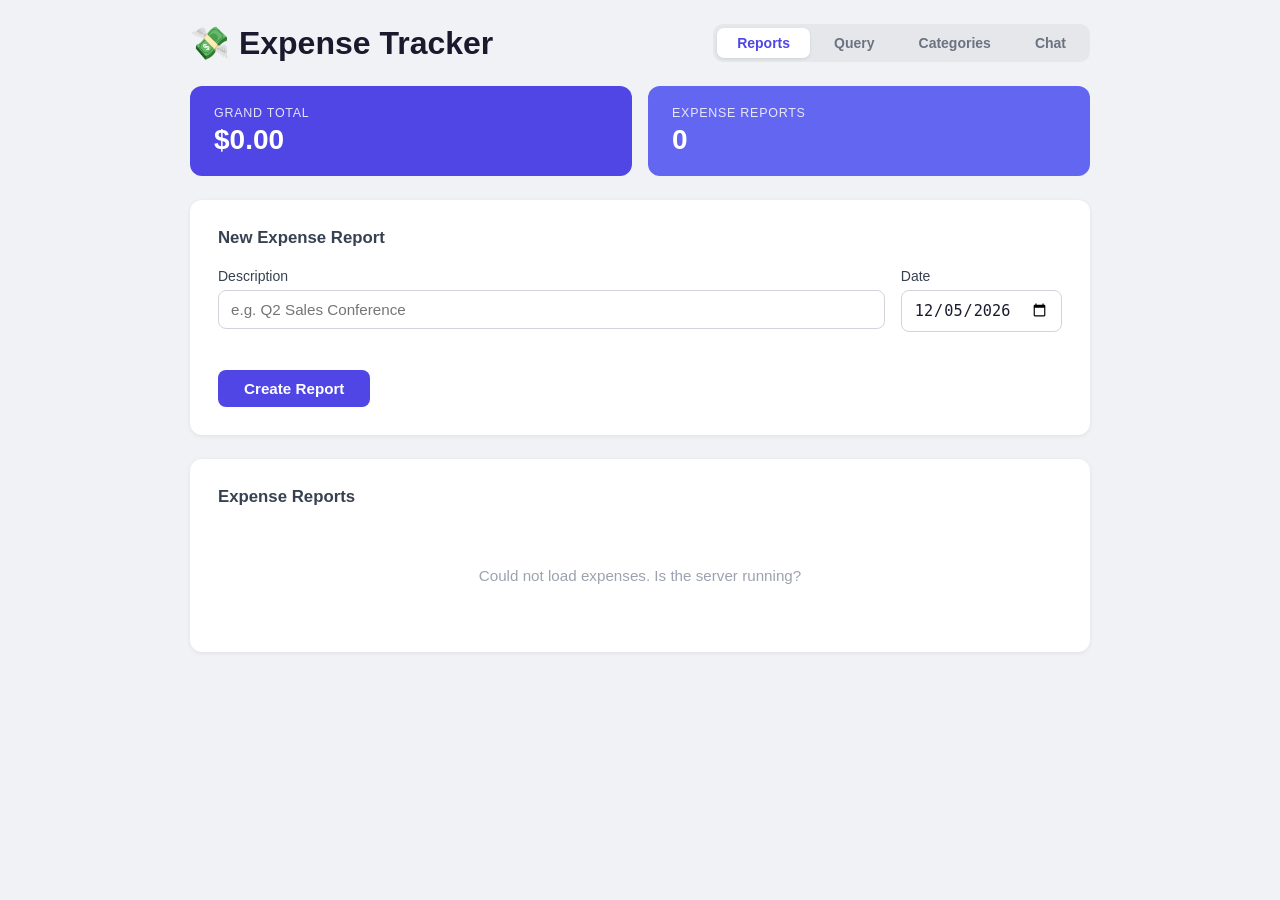
<file: frontend/index.html>
<!DOCTYPE html>
<html lang="en">
<head>
  <meta charset="UTF-8" />
  <meta name="viewport" content="width=device-width, initial-scale=1.0" />
  <title>Expense Tracker</title>
  <link rel="stylesheet" href="styles.css" />
</head>
<body>
  <div class="container">
    <header>
      <h1>💸 Expense Tracker</h1>
      <nav class="page-nav">
        <a href="index.html" class="nav-tab nav-tab--active">Reports</a>
        <a href="query.html" class="nav-tab">Query</a>
        <a href="categories.html" class="nav-tab">Categories</a>
        <a href="chat.html" class="nav-tab">Chat</a>
      </nav>
    </header>

    <!-- Summary bar -->
    <section class="summary-bar">
      <div class="summary-item summary-item--primary">
        <span class="summary-label">Grand Total</span>
        <span class="summary-value" id="total-amount">$0.00</span>
      </div>
      <div class="summary-item">
        <span class="summary-label">Expense Reports</span>
        <span class="summary-value" id="total-count">0</span>
      </div>
    </section>

    <!-- New Expense Report Form -->
    <section class="card">
      <h2>New Expense Report</h2>
      <form id="report-form" novalidate>
        <div class="form-row">
          <div class="form-group form-group--grow">
            <label for="description">Description</label>
            <input
              type="text"
              id="description"
              placeholder="e.g. Q2 Sales Conference"
              maxlength="200"
              required
            />
            <span class="field-error" id="description-error"></span>
          </div>
          <div class="form-group">
            <label for="date">Date</label>
            <input type="date" id="date" required />
            <span class="field-error" id="date-error"></span>
          </div>
        </div>
        <div id="report-form-error" class="form-error hidden"></div>
        <button type="submit" id="report-submit-btn">Create Report</button>
      </form>
    </section>

    <!-- Expense Reports List -->
    <section class="card">
      <h2>Expense Reports</h2>
      <div id="loading" class="loading hidden">Loading…</div>
      <div id="empty-state" class="empty-state hidden">
        No expense reports yet. Create one above!
      </div>
      <div id="reports-list"></div>
    </section>
  </div>

  <!-- Sub-expense modal -->
  <div id="modal-overlay" class="modal-overlay hidden" role="dialog" aria-modal="true" aria-labelledby="modal-title">
    <div class="modal">
      <div class="modal-header">
        <h3 id="modal-title">Add Sub-Expense</h3>
        <button class="modal-close" id="modal-close-btn" aria-label="Close">&times;</button>
      </div>
      <form id="sub-expense-form" novalidate autocomplete="off">
        <input type="hidden" id="modal-report-id" />
        <div class="form-group">
          <label for="sub-category">Category</label>
          <select id="sub-category" required>
            <option value="">— Select a category —</option>
            <!-- populated dynamically from /api/categories -->
          </select>
          <span class="field-error" id="sub-category-error"></span>
        </div>
        <div class="form-group">
          <label for="sub-note">Note <span class="optional">(optional)</span></label>
          <input type="text" id="sub-note" placeholder="e.g. Flight to NYC" maxlength="200" autocomplete="off" />
        </div>
        <div class="form-group">
          <label for="sub-amount">Amount ($)</label>
          <input type="number" id="sub-amount" placeholder="0.00" min="0.01" step="0.01" required />
          <span class="field-error" id="sub-amount-error"></span>
        </div>
        <div id="sub-form-error" class="form-error hidden"></div>
        <div class="modal-actions">
          <button type="button" class="btn-secondary" id="modal-cancel-btn">Cancel</button>
          <button type="submit" id="sub-submit-btn">Add</button>
        </div>
      </form>
    </div>
  </div>

  <script src="app.js"></script>
</body>
</html>
</file>
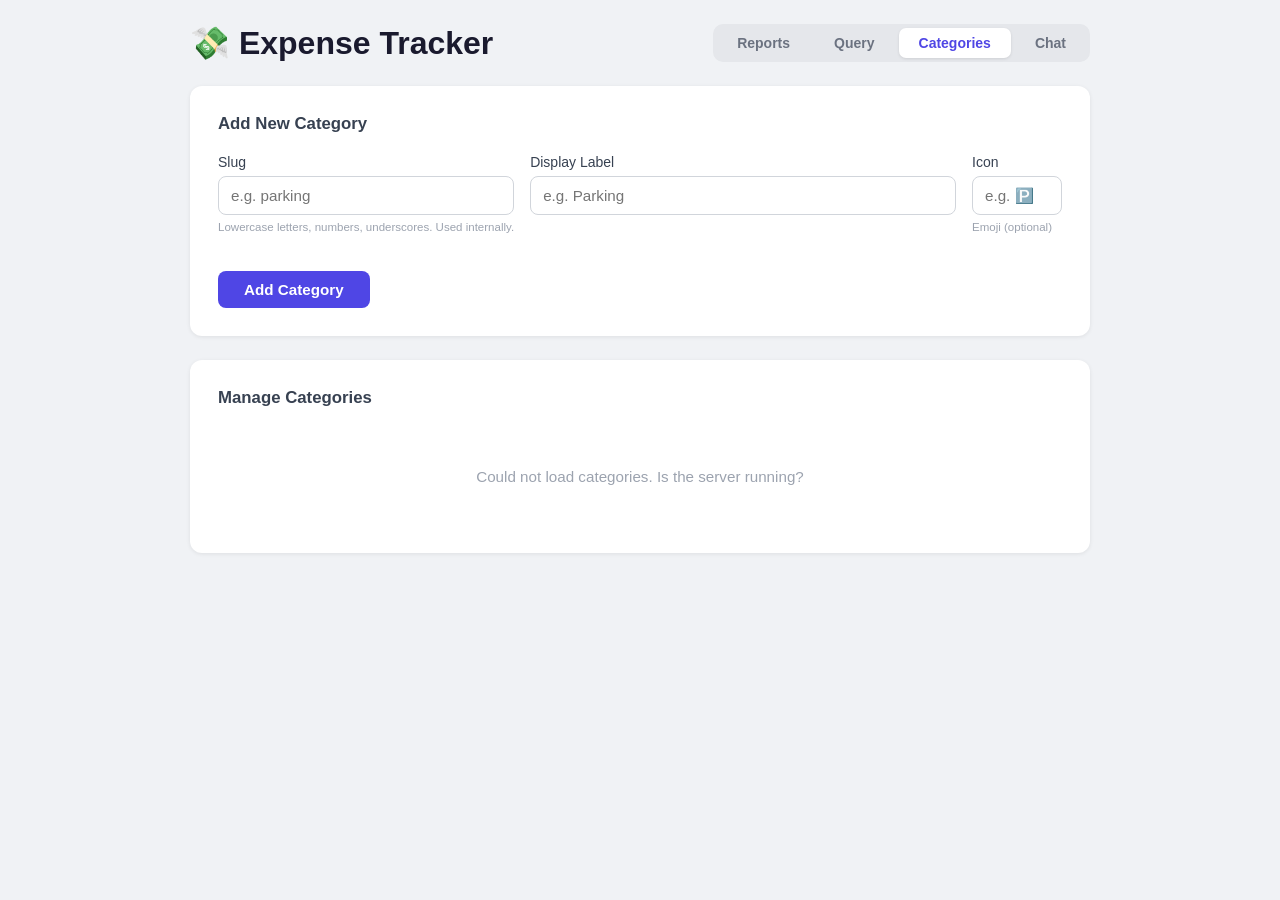
<file: frontend/categories.html>
<!DOCTYPE html>
<html lang="en">
<head>
  <meta charset="UTF-8" />
  <meta name="viewport" content="width=device-width, initial-scale=1.0" />
  <title>Expense Tracker — Categories</title>
  <link rel="stylesheet" href="styles.css" />
  <link rel="stylesheet" href="categories.css" />
</head>
<body>
  <div class="container">
    <header>
      <h1>💸 Expense Tracker</h1>
      <nav class="page-nav">
        <a href="index.html" class="nav-tab">Reports</a>
        <a href="query.html" class="nav-tab">Query</a>
        <a href="categories.html" class="nav-tab nav-tab--active">Categories</a>
        <a href="chat.html" class="nav-tab">Chat</a>
      </nav>
    </header>

    <!-- Add Category -->
    <section class="card">
      <h2>Add New Category</h2>
      <form id="add-category-form" novalidate autocomplete="off">
        <div class="form-row">
          <div class="form-group">
            <label for="new-slug">Slug</label>
            <input type="text" id="new-slug" placeholder="e.g. parking" maxlength="50" required />
            <span class="field-hint">Lowercase letters, numbers, underscores. Used internally.</span>
            <span class="field-error" id="new-slug-error"></span>
          </div>
          <div class="form-group form-group--grow">
            <label for="new-label">Display Label</label>
            <input type="text" id="new-label" placeholder="e.g. Parking" maxlength="100" required />
            <span class="field-error" id="new-label-error"></span>
          </div>
          <div class="form-group form-group--icon">
            <label for="new-icon">Icon</label>
            <input type="text" id="new-icon" placeholder="e.g. 🅿️" maxlength="10" />
            <span class="field-hint">Emoji (optional)</span>
          </div>
        </div>
        <div id="add-form-error" class="form-error hidden"></div>
        <button type="submit" id="add-btn">Add Category</button>
      </form>
    </section>

    <!-- Category List -->
    <section class="card">
      <h2>Manage Categories</h2>
      <div id="cat-loading" class="loading hidden">Loading…</div>
      <div id="cat-empty" class="empty-state hidden">No categories found.</div>
      <div id="cat-list"></div>
    </section>
  </div>

  <script src="categories.js"></script>
</body>
</html>
</file>
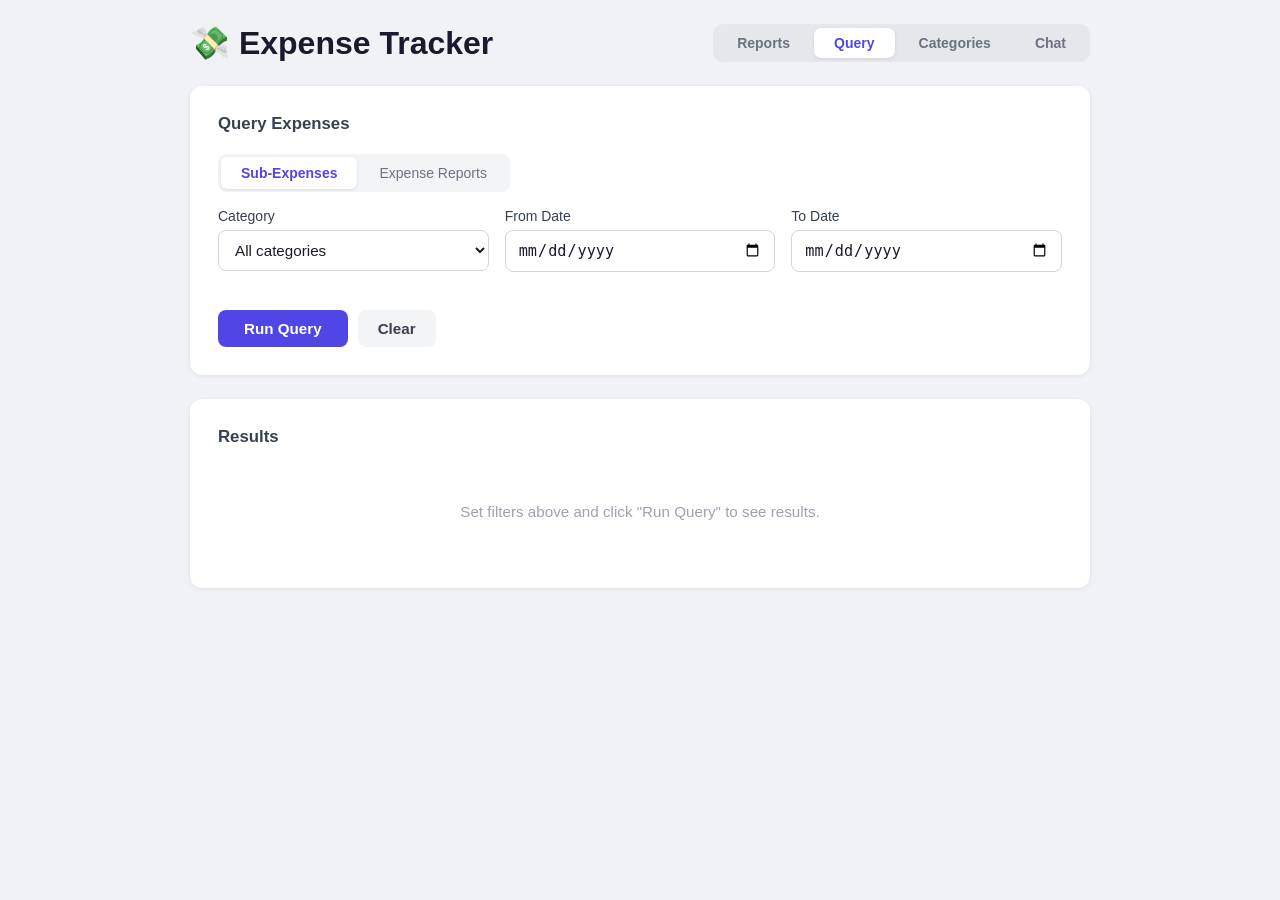
<file: frontend/query.html>
<!DOCTYPE html>
<html lang="en">
<head>
  <meta charset="UTF-8" />
  <meta name="viewport" content="width=device-width, initial-scale=1.0" />
  <title>Expense Tracker — Query</title>
  <link rel="stylesheet" href="styles.css" />
  <link rel="stylesheet" href="query.css" />
</head>
<body>
  <div class="container">
    <header>
      <h1>💸 Expense Tracker</h1>
      <nav class="page-nav">
        <a href="index.html" class="nav-tab">Reports</a>
        <a href="query.html" class="nav-tab nav-tab--active">Query</a>
        <a href="categories.html" class="nav-tab">Categories</a>
        <a href="chat.html" class="nav-tab">Chat</a>
      </nav>
    </header>

    <!-- Filter panel -->
    <section class="card">
      <h2>Query Expenses</h2>
      <form id="query-form" novalidate autocomplete="off">

        <!-- Result type toggle -->
        <div class="filter-row">
          <div class="toggle-group" role="group" aria-label="Result type">
            <button type="button" class="toggle-btn toggle-btn--active" data-type="sub_expenses">
              Sub-Expenses
            </button>
            <button type="button" class="toggle-btn" data-type="reports">
              Expense Reports
            </button>
          </div>
        </div>

        <!-- Filters -->
        <div class="filter-row">
          <!-- Category (sub-expenses only) -->
          <div class="form-group form-group--grow" id="category-group">
            <label for="q-category">Category</label>
            <select id="q-category">
              <option value="">All categories</option>
              <!-- populated dynamically from /api/categories -->
            </select>
            <span class="field-error"></span>
          </div>

          <!-- Date from -->
          <div class="form-group form-group--grow">
            <label for="q-date-from">From Date</label>
            <input type="date" id="q-date-from" />
            <span class="field-error" id="q-date-from-error"></span>
          </div>

          <!-- Date to -->
          <div class="form-group form-group--grow">
            <label for="q-date-to">To Date</label>
            <input type="date" id="q-date-to" />
            <span class="field-error" id="q-date-to-error"></span>
          </div>
        </div>

        <div id="query-form-error" class="form-error hidden"></div>

        <div class="filter-actions">
          <button type="submit" class="btn-query-run" id="run-query-btn">Run Query</button>
          <button type="button" class="btn-secondary" id="clear-btn">Clear</button>
        </div>
      </form>
    </section>

    <!-- Results -->
    <section class="card" id="results-section">
      <div class="results-header">
        <h2>Results</h2>
        <div class="results-meta hidden" id="results-meta">
          <span id="results-count"></span>
          <span class="results-total" id="results-total"></span>
        </div>
      </div>

      <div id="query-loading" class="loading hidden">Running query…</div>
      <div id="query-empty" class="empty-state">
        Set filters above and click "Run Query" to see results.
      </div>

      <!-- Sub-expense results table -->
      <div id="sub-results-wrap" class="hidden">
        <!-- Category breakdown chips -->
        <div id="breakdown-chips" class="breakdown-chips"></div>
        <div class="table-wrapper">
          <table class="results-table">
            <thead>
              <tr>
                <th>Report Date</th>
                <th>Report</th>
                <th>Category</th>
                <th>Note</th>
                <th class="col-amount">Amount</th>
              </tr>
            </thead>
            <tbody id="sub-results-body"></tbody>
            <tfoot>
              <tr class="results-total-row">
                <td colspan="4">Total</td>
                <td id="sub-results-total"></td>
              </tr>
            </tfoot>
          </table>
        </div>
      </div>

      <!-- Report results -->
      <div id="report-results-wrap" class="hidden">
        <div id="report-results-list"></div>
        <div class="results-grand-total hidden" id="report-grand-total-row">
          <span>Grand Total</span>
          <span id="report-grand-total-value"></span>
        </div>
      </div>
    </section>
  </div>

  <script src="query.js"></script>
</body>
</html>
</file>
<file: frontend/styles.css>
*, *::before, *::after {
  box-sizing: border-box;
  margin: 0;
  padding: 0;
}

body {
  font-family: -apple-system, BlinkMacSystemFont, "Segoe UI", Roboto, sans-serif;
  background: #f0f2f5;
  color: #1a1a2e;
  min-height: 100vh;
  padding: 24px 16px;
}

.container {
  max-width: 900px;
  margin: 0 auto;
  display: flex;
  flex-direction: column;
  gap: 24px;
}

/* ── Header ─────────────────────────────────────────────────────────────── */
header {
  display: flex;
  align-items: center;
  justify-content: space-between;
  flex-wrap: wrap;
  gap: 12px;
}

header h1 {
  font-size: 2rem;
  font-weight: 700;
  color: #1a1a2e;
}

/* ── Page nav ───────────────────────────────────────────────────────────── */
.page-nav {
  display: flex;
  gap: 4px;
  background: #e5e7eb;
  border-radius: 10px;
  padding: 4px;
}

.nav-tab {
  padding: 7px 20px;
  border-radius: 7px;
  font-size: 0.875rem;
  font-weight: 600;
  color: #6b7280;
  text-decoration: none;
  transition: background 0.15s, color 0.15s;
}

.nav-tab:hover {
  color: #374151;
  background: #f3f4f6;
}

.nav-tab--active {
  background: #fff;
  color: #4f46e5;
  box-shadow: 0 1px 3px rgba(0,0,0,0.1);
}

/* ── Summary bar ────────────────────────────────────────────────────────── */
.summary-bar {
  display: flex;
  gap: 16px;
}

.summary-item {
  flex: 1;
  background: #6366f1;
  color: #fff;
  border-radius: 12px;
  padding: 20px 24px;
  display: flex;
  flex-direction: column;
  gap: 4px;
}

.summary-item--primary {
  background: #4f46e5;
}

.summary-label {
  font-size: 0.78rem;
  text-transform: uppercase;
  letter-spacing: 0.06em;
  opacity: 0.85;
}

.summary-value {
  font-size: 1.75rem;
  font-weight: 700;
}

/* ── Card ───────────────────────────────────────────────────────────────── */
.card {
  background: #fff;
  border-radius: 12px;
  padding: 28px;
  box-shadow: 0 1px 4px rgba(0, 0, 0, 0.08);
}

.card h2 {
  font-size: 1.05rem;
  font-weight: 600;
  margin-bottom: 20px;
  color: #374151;
}

/* ── Forms ──────────────────────────────────────────────────────────────── */
.form-row {
  display: flex;
  gap: 16px;
  flex-wrap: wrap;
}

.form-group {
  display: flex;
  flex-direction: column;
  gap: 6px;
}

.form-group--grow {
  flex: 1;
  min-width: 200px;
}

label {
  font-size: 0.875rem;
  font-weight: 500;
  color: #374151;
}

.optional {
  font-weight: 400;
  color: #9ca3af;
  font-size: 0.8rem;
}

input[type="text"],
input[type="date"],
input[type="number"],
select {
  padding: 10px 12px;
  border: 1.5px solid #d1d5db;
  border-radius: 8px;
  font-size: 0.95rem;
  color: #1a1a2e;
  background: #fff;
  transition: border-color 0.15s, box-shadow 0.15s;
  width: 100%;
}

input:focus,
select:focus {
  outline: none;
  border-color: #4f46e5;
  box-shadow: 0 0 0 3px rgba(79, 70, 229, 0.12);
}

input.invalid,
select.invalid {
  border-color: #ef4444;
}

.field-error {
  font-size: 0.78rem;
  color: #ef4444;
  min-height: 1em;
}

.form-error {
  margin-top: 12px;
  padding: 10px 14px;
  background: #fef2f2;
  border: 1px solid #fecaca;
  border-radius: 8px;
  color: #b91c1c;
  font-size: 0.875rem;
}

button[type="submit"] {
  margin-top: 20px;
  padding: 10px 26px;
  background: #4f46e5;
  color: #fff;
  border: none;
  border-radius: 8px;
  font-size: 0.95rem;
  font-weight: 600;
  cursor: pointer;
  transition: background 0.15s, opacity 0.15s;
}

button[type="submit"]:hover {
  background: #4338ca;
}

button[type="submit"]:disabled {
  opacity: 0.6;
  cursor: not-allowed;
}

/* ── Expense Report Cards ────────────────────────────────────────────────── */
.report-card {
  border: 1.5px solid #e5e7eb;
  border-radius: 10px;
  margin-bottom: 16px;
  overflow: hidden;
}

.report-card:last-child {
  margin-bottom: 0;
}

.report-header {
  display: flex;
  align-items: center;
  gap: 12px;
  padding: 14px 18px;
  background: #f9fafb;
  cursor: pointer;
  user-select: none;
  transition: background 0.12s;
}

.report-header:hover {
  background: #f3f4f6;
}

.report-toggle {
  font-size: 0.75rem;
  color: #6b7280;
  transition: transform 0.2s;
  flex-shrink: 0;
}

.report-toggle.open {
  transform: rotate(90deg);
}

.report-meta {
  flex: 1;
  min-width: 0;
}

.report-description {
  font-weight: 600;
  font-size: 0.95rem;
  color: #111827;
  white-space: nowrap;
  overflow: hidden;
  text-overflow: ellipsis;
}

.report-date {
  font-size: 0.8rem;
  color: #6b7280;
  margin-top: 2px;
}

.report-total {
  font-size: 1.05rem;
  font-weight: 700;
  color: #4f46e5;
  flex-shrink: 0;
}

.report-actions {
  display: flex;
  gap: 8px;
  flex-shrink: 0;
}

.btn-add-sub {
  padding: 5px 12px;
  background: #4f46e5;
  color: #fff;
  border: none;
  border-radius: 6px;
  font-size: 0.8rem;
  font-weight: 600;
  cursor: pointer;
  transition: background 0.15s;
}

.btn-add-sub:hover {
  background: #4338ca;
}

.btn-edit-report {
  padding: 5px 10px;
  background: none;
  border: 1.5px solid #a5b4fc;
  color: #4f46e5;
  border-radius: 6px;
  font-size: 0.8rem;
  font-weight: 500;
  cursor: pointer;
  transition: background 0.15s, color 0.15s;
}

.btn-edit-report:hover {
  background: #4f46e5;
  color: #fff;
}

.btn-delete-report {
  padding: 5px 10px;
  background: none;
  border: 1.5px solid #fca5a5;
  color: #ef4444;
  border-radius: 6px;
  font-size: 0.8rem;
  cursor: pointer;
  transition: background 0.15s, color 0.15s;
}

.btn-delete-report:hover {
  background: #ef4444;
  color: #fff;
}

/* ── Edit-mode header ───────────────────────────────────────────────────── */
.report-header--editing {
  background: #faf5ff;
  border-bottom: 1.5px solid #ddd6fe;
  cursor: default;
  flex-wrap: wrap;
  align-items: flex-start;
  gap: 14px;
}

.report-header--editing:hover {
  background: #faf5ff;
}

.edit-header-fields {
  display: flex;
  gap: 14px;
  flex: 1;
  flex-wrap: wrap;
  min-width: 0;
}

.edit-field-group {
  display: flex;
  flex-direction: column;
  gap: 4px;
  flex: 1;
  min-width: 160px;
}

.edit-field-group--date {
  flex: 0 0 160px;
}

.edit-label {
  font-size: 0.75rem;
  font-weight: 600;
  text-transform: uppercase;
  letter-spacing: 0.05em;
  color: #7c3aed;
}

.edit-input {
  padding: 8px 10px;
  border: 1.5px solid #c4b5fd;
  border-radius: 7px;
  font-size: 0.9rem;
  color: #1a1a2e;
  background: #fff;
  transition: border-color 0.15s, box-shadow 0.15s;
  width: 100%;
}

.edit-input:focus {
  outline: none;
  border-color: #7c3aed;
  box-shadow: 0 0 0 3px rgba(124, 58, 237, 0.12);
}

.edit-input.invalid {
  border-color: #ef4444;
}

.edit-field-error {
  font-size: 0.75rem;
  color: #ef4444;
  min-height: 1em;
}

.btn-save-report {
  padding: 7px 16px;
  background: #7c3aed;
  color: #fff;
  border: none;
  border-radius: 6px;
  font-size: 0.8rem;
  font-weight: 600;
  cursor: pointer;
  transition: background 0.15s, opacity 0.15s;
  white-space: nowrap;
}

.btn-save-report:hover   { background: #6d28d9; }
.btn-save-report:disabled { opacity: 0.6; cursor: not-allowed; }

.btn-cancel-edit {
  padding: 7px 14px;
  background: none;
  border: 1.5px solid #d1d5db;
  color: #6b7280;
  border-radius: 6px;
  font-size: 0.8rem;
  font-weight: 500;
  cursor: pointer;
  transition: background 0.15s, color 0.15s;
  white-space: nowrap;
}

.btn-cancel-edit:hover { background: #f3f4f6; color: #374151; }

/* ── Edit-mode sub-expense rows ─────────────────────────────────────────── */
.sub-edit-row td {
  padding: 8px 10px;
  vertical-align: top;
}

.edit-input-sm {
  padding: 6px 8px;
  border: 1.5px solid #c4b5fd;
  border-radius: 6px;
  font-size: 0.85rem;
  color: #1a1a2e;
  background: #fff;
  width: 100%;
  transition: border-color 0.15s, box-shadow 0.15s;
}

.edit-input-sm:focus {
  outline: none;
  border-color: #7c3aed;
  box-shadow: 0 0 0 3px rgba(124, 58, 237, 0.1);
}

.edit-input-sm.invalid { border-color: #ef4444; }

.sub-edit-amount-error {
  display: block;
  font-size: 0.72rem;
  color: #ef4444;
  margin-top: 2px;
  min-height: 1em;
}

.sub-edit-actions-cell {
  white-space: nowrap;
}

/* ── Timestamp footer ───────────────────────────────────────────────────── */
.timestamp-footer {
  display: flex;
  gap: 24px;
  padding: 8px 16px;
  background: #f9fafb;
  border-top: 1px solid #e5e7eb;
  font-size: 0.75rem;
  color: #9ca3af;
}

/* ── Sub-expenses panel ─────────────────────────────────────────────────── */
.sub-expenses-panel {
  display: none;
  border-top: 1.5px solid #e5e7eb;
}

.sub-expenses-panel.open {
  display: block;
}

.sub-expenses-empty {
  padding: 20px 18px;
  color: #9ca3af;
  font-size: 0.875rem;
  font-style: italic;
}

.sub-expenses-table {
  width: 100%;
  border-collapse: collapse;
  font-size: 0.875rem;
}

.sub-expenses-table thead th {
  text-align: left;
  padding: 8px 14px;
  font-size: 0.72rem;
  text-transform: uppercase;
  letter-spacing: 0.05em;
  color: #9ca3af;
  background: #fafafa;
  border-bottom: 1px solid #e5e7eb;
}

.sub-expenses-table tbody tr {
  border-bottom: 1px solid #f3f4f6;
  transition: background 0.1s;
}

.sub-expenses-table tbody tr:last-child {
  border-bottom: none;
}

.sub-expenses-table tbody tr:hover {
  background: #f9fafb;
}

.sub-expenses-table tbody td {
  padding: 10px 14px;
  color: #374151;
}

.category-badge {
  display: inline-flex;
  align-items: center;
  gap: 5px;
  padding: 3px 9px;
  border-radius: 20px;
  font-size: 0.78rem;
  font-weight: 500;
  background: #ede9fe;
  color: #5b21b6;
}

.amount-cell {
  font-weight: 600;
  color: #111827;
}

.sub-total-row td {
  padding: 10px 14px;
  font-weight: 700;
  color: #4f46e5;
  background: #f5f3ff;
  border-top: 1.5px solid #e5e7eb;
}

.btn-delete-sub {
  background: none;
  border: 1.5px solid #fca5a5;
  color: #ef4444;
  border-radius: 6px;
  padding: 3px 9px;
  font-size: 0.75rem;
  cursor: pointer;
  transition: background 0.15s, color 0.15s;
}

.btn-delete-sub:hover {
  background: #ef4444;
  color: #fff;
}

/* ── Modal ──────────────────────────────────────────────────────────────── */
.modal-overlay {
  position: fixed;
  inset: 0;
  background: rgba(0, 0, 0, 0.45);
  display: flex;
  align-items: center;
  justify-content: center;
  z-index: 100;
  padding: 16px;
}

.modal {
  background: #fff;
  border-radius: 14px;
  width: 100%;
  max-width: 440px;
  box-shadow: 0 20px 60px rgba(0, 0, 0, 0.2);
  overflow: hidden;
}

.modal-header {
  display: flex;
  align-items: center;
  justify-content: space-between;
  padding: 18px 22px 14px;
  border-bottom: 1px solid #e5e7eb;
}

.modal-header h3 {
  font-size: 1rem;
  font-weight: 600;
  color: #111827;
}

.modal-close {
  background: none;
  border: none;
  font-size: 1.4rem;
  color: #9ca3af;
  cursor: pointer;
  line-height: 1;
  padding: 2px 6px;
  border-radius: 4px;
  transition: color 0.15s;
}

.modal-close:hover {
  color: #374151;
}

#sub-expense-form {
  padding: 20px 22px;
  display: flex;
  flex-direction: column;
  gap: 16px;
}

#sub-expense-form button[type="submit"] {
  margin-top: 0;
}

.modal-actions {
  display: flex;
  gap: 10px;
  justify-content: flex-end;
  padding-top: 4px;
}

.btn-secondary {
  padding: 10px 20px;
  background: #f3f4f6;
  color: #374151;
  border: none;
  border-radius: 8px;
  font-size: 0.95rem;
  font-weight: 600;
  cursor: pointer;
  transition: background 0.15s;
}

.btn-secondary:hover {
  background: #e5e7eb;
}

/* ── States ─────────────────────────────────────────────────────────────── */
.loading,
.empty-state {
  text-align: center;
  padding: 40px 0;
  color: #9ca3af;
  font-size: 0.95rem;
}

.hidden {
  display: none !important;
}

/* ── Responsive ─────────────────────────────────────────────────────────── */
@media (max-width: 560px) {
  .summary-bar {
    flex-direction: column;
  }

  .report-header {
    flex-wrap: wrap;
    gap: 8px;
  }

  .report-total {
    order: -1;
    margin-left: auto;
  }
}
</file>
<file: frontend/categories.css>
/* ── Categories page specific styles ────────────────────────────────────── */

.field-hint {
  font-size: 0.72rem;
  color: #9ca3af;
}

.form-group--icon {
  flex: 0 0 90px;
}

/* Category row */
.cat-row {
  display: flex;
  align-items: center;
  gap: 12px;
  padding: 12px 0;
  border-bottom: 1px solid #f3f4f6;
}

.cat-row:last-child {
  border-bottom: none;
}

.cat-slug {
  flex: 0 0 140px;
  font-family: "SF Mono", "Fira Code", "Consolas", monospace;
  font-size: 0.82rem;
  color: #6b7280;
  background: #f3f4f6;
  padding: 6px 10px;
  border-radius: 6px;
  white-space: nowrap;
  overflow: hidden;
  text-overflow: ellipsis;
}

.cat-icon-field {
  flex: 0 0 60px;
}

.cat-icon-field input {
  text-align: center;
  padding: 7px 4px;
  font-size: 1.1rem;
}

.cat-label-field {
  flex: 1;
  min-width: 120px;
  display: flex;
  flex-direction: column;
  gap: 2px;
}

.cat-label-field input {
  padding: 7px 10px;
}

.cat-edit-error {
  font-size: 0.72rem;
  color: #ef4444;
  min-height: 0;
}

.cat-actions {
  flex-shrink: 0;
}

.btn-save-cat {
  padding: 6px 14px;
  background: #4f46e5;
  color: #fff;
  border: none;
  border-radius: 6px;
  font-size: 0.8rem;
  font-weight: 600;
  cursor: pointer;
  transition: background 0.15s, opacity 0.15s;
  white-space: nowrap;
}

.btn-save-cat:hover {
  background: #4338ca;
}

.btn-save-cat:disabled {
  opacity: 0.6;
  cursor: not-allowed;
}

/* Responsive */
@media (max-width: 560px) {
  .cat-row {
    flex-wrap: wrap;
  }

  .cat-slug {
    flex: 1 1 100%;
  }
}
</file>
<file: frontend/query.css>
/* ── Query page specific styles ─────────────────────────────────────────── */

/* Filter layout */
.filter-row {
  display: flex;
  gap: 16px;
  flex-wrap: wrap;
  align-items: flex-start;
  margin-bottom: 16px;
}

.filter-row:last-of-type {
  margin-bottom: 0;
}

.filter-actions {
  display: flex;
  gap: 10px;
  align-items: stretch;
  margin-top: 20px;
}

.filter-actions button {
  margin-top: 0;
}

.btn-query-run {
  padding: 10px 26px;
  background: #4f46e5;
  color: #fff;
  border: none;
  border-radius: 8px;
  font-size: 0.95rem;
  font-weight: 600;
  cursor: pointer;
  transition: background 0.15s, opacity 0.15s;
}

.btn-query-run:hover { background: #4338ca; }
.btn-query-run:disabled { opacity: 0.6; cursor: not-allowed; }

/* Type toggle */
.toggle-group {
  display: flex;
  background: #f3f4f6;
  border-radius: 8px;
  padding: 3px;
  gap: 2px;
}

.toggle-btn {
  padding: 8px 20px;
  border: none;
  border-radius: 6px;
  font-size: 0.875rem;
  font-weight: 500;
  color: #6b7280;
  background: transparent;
  cursor: pointer;
  transition: background 0.15s, color 0.15s;
  white-space: nowrap;
}

.toggle-btn:hover {
  color: #374151;
}

.toggle-btn--active {
  background: #fff;
  color: #4f46e5;
  font-weight: 600;
  box-shadow: 0 1px 3px rgba(0,0,0,0.1);
}

/* Results header */
.results-header {
  display: flex;
  align-items: center;
  justify-content: space-between;
  flex-wrap: wrap;
  gap: 8px;
  margin-bottom: 16px;
}

.results-header h2 {
  margin-bottom: 0;
}

.results-meta {
  display: flex;
  align-items: center;
  gap: 16px;
  font-size: 0.875rem;
  color: #6b7280;
}

.results-total {
  font-weight: 700;
  font-size: 1.1rem;
  color: #4f46e5;
}

/* Category breakdown chips */
.breakdown-chips {
  display: flex;
  flex-wrap: wrap;
  gap: 8px;
  margin-bottom: 16px;
}

.chip {
  display: inline-flex;
  align-items: center;
  gap: 8px;
  padding: 5px 12px;
  background: #ede9fe;
  border-radius: 20px;
  font-size: 0.8rem;
}

.chip-label {
  color: #5b21b6;
  font-weight: 500;
}

.chip-amount {
  color: #4f46e5;
  font-weight: 700;
}

/* Results table */
.table-wrapper {
  overflow-x: auto;
}

.results-table {
  width: 100%;
  border-collapse: collapse;
  font-size: 0.875rem;
}

.results-table thead th {
  text-align: left;
  padding: 8px 14px;
  font-size: 0.72rem;
  text-transform: uppercase;
  letter-spacing: 0.05em;
  color: #9ca3af;
  background: #fafafa;
  border-bottom: 1px solid #e5e7eb;
}

.results-table tbody tr {
  border-bottom: 1px solid #f3f4f6;
  transition: background 0.1s;
}

.results-table tbody tr:hover {
  background: #f9fafb;
}

.results-table tbody td {
  padding: 10px 14px;
  color: #374151;
}

.col-amount {
  text-align: right;
}

.col-report {
  max-width: 220px;
  white-space: nowrap;
  overflow: hidden;
  text-overflow: ellipsis;
}

.results-total-row td {
  padding: 10px 14px;
  font-weight: 700;
  color: #4f46e5;
  background: #f5f3ff;
  border-top: 1.5px solid #e5e7eb;
  text-align: right;
}

.results-total-row td:first-child {
  text-align: left;
}

/* Report result cards */
.result-report-card {
  border: 1.5px solid #e5e7eb;
  border-radius: 10px;
  margin-bottom: 12px;
  overflow: hidden;
}

.result-report-card:last-child {
  margin-bottom: 0;
}

.result-report-header {
  display: flex;
  align-items: center;
  justify-content: space-between;
  gap: 12px;
  padding: 12px 16px;
  background: #f9fafb;
}

.result-report-desc {
  font-weight: 600;
  font-size: 0.95rem;
  color: #111827;
}

.result-report-date {
  font-size: 0.8rem;
  color: #6b7280;
  margin-top: 2px;
}

.result-report-total {
  font-size: 1rem;
  font-weight: 700;
  color: #4f46e5;
  flex-shrink: 0;
}

.result-sub-table {
  border-top: 1px solid #e5e7eb;
}

.no-subs {
  padding: 12px 16px;
  color: #9ca3af;
  font-style: italic;
  font-size: 0.875rem;
}

/* Grand total bar for report results */
.results-grand-total {
  display: flex;
  justify-content: space-between;
  align-items: center;
  padding: 12px 16px;
  margin-top: 12px;
  background: #f5f3ff;
  border: 1.5px solid #ddd6fe;
  border-radius: 8px;
  font-weight: 700;
  color: #4f46e5;
  font-size: 1rem;
}
</file>
